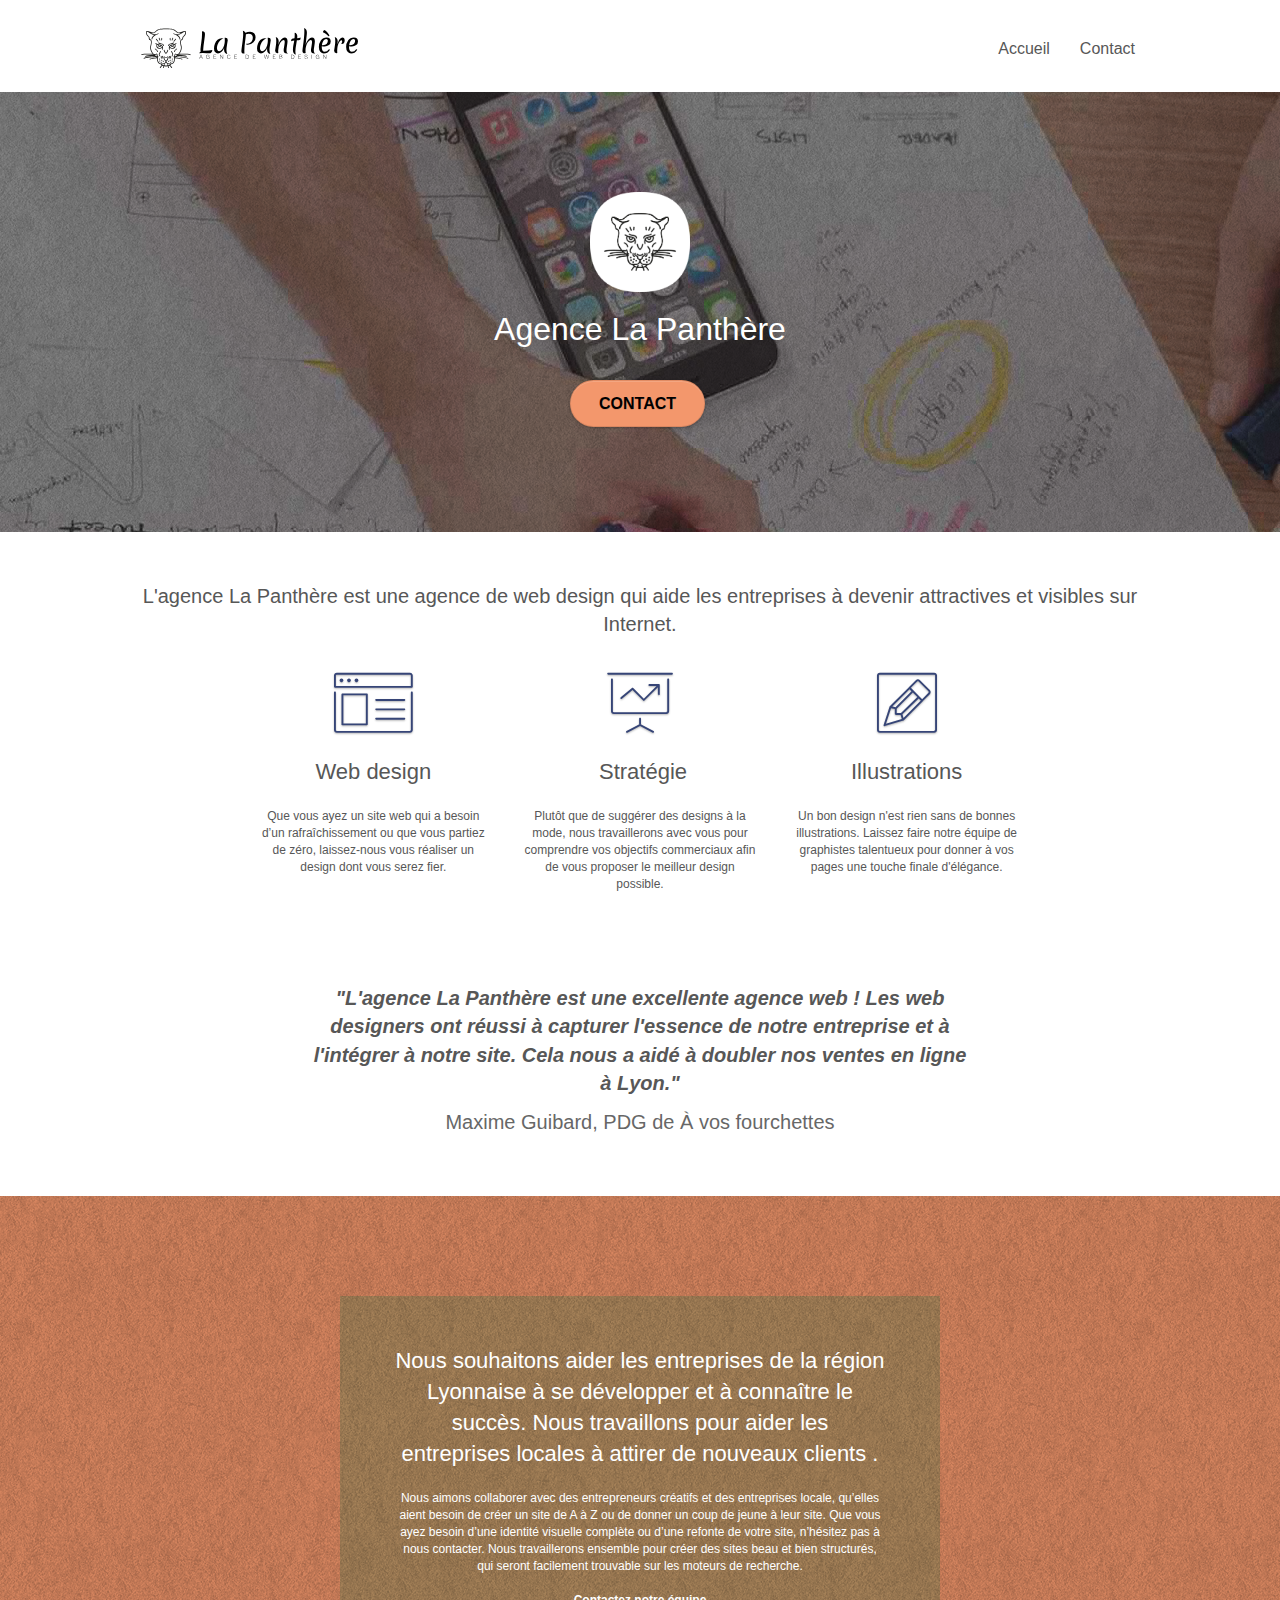
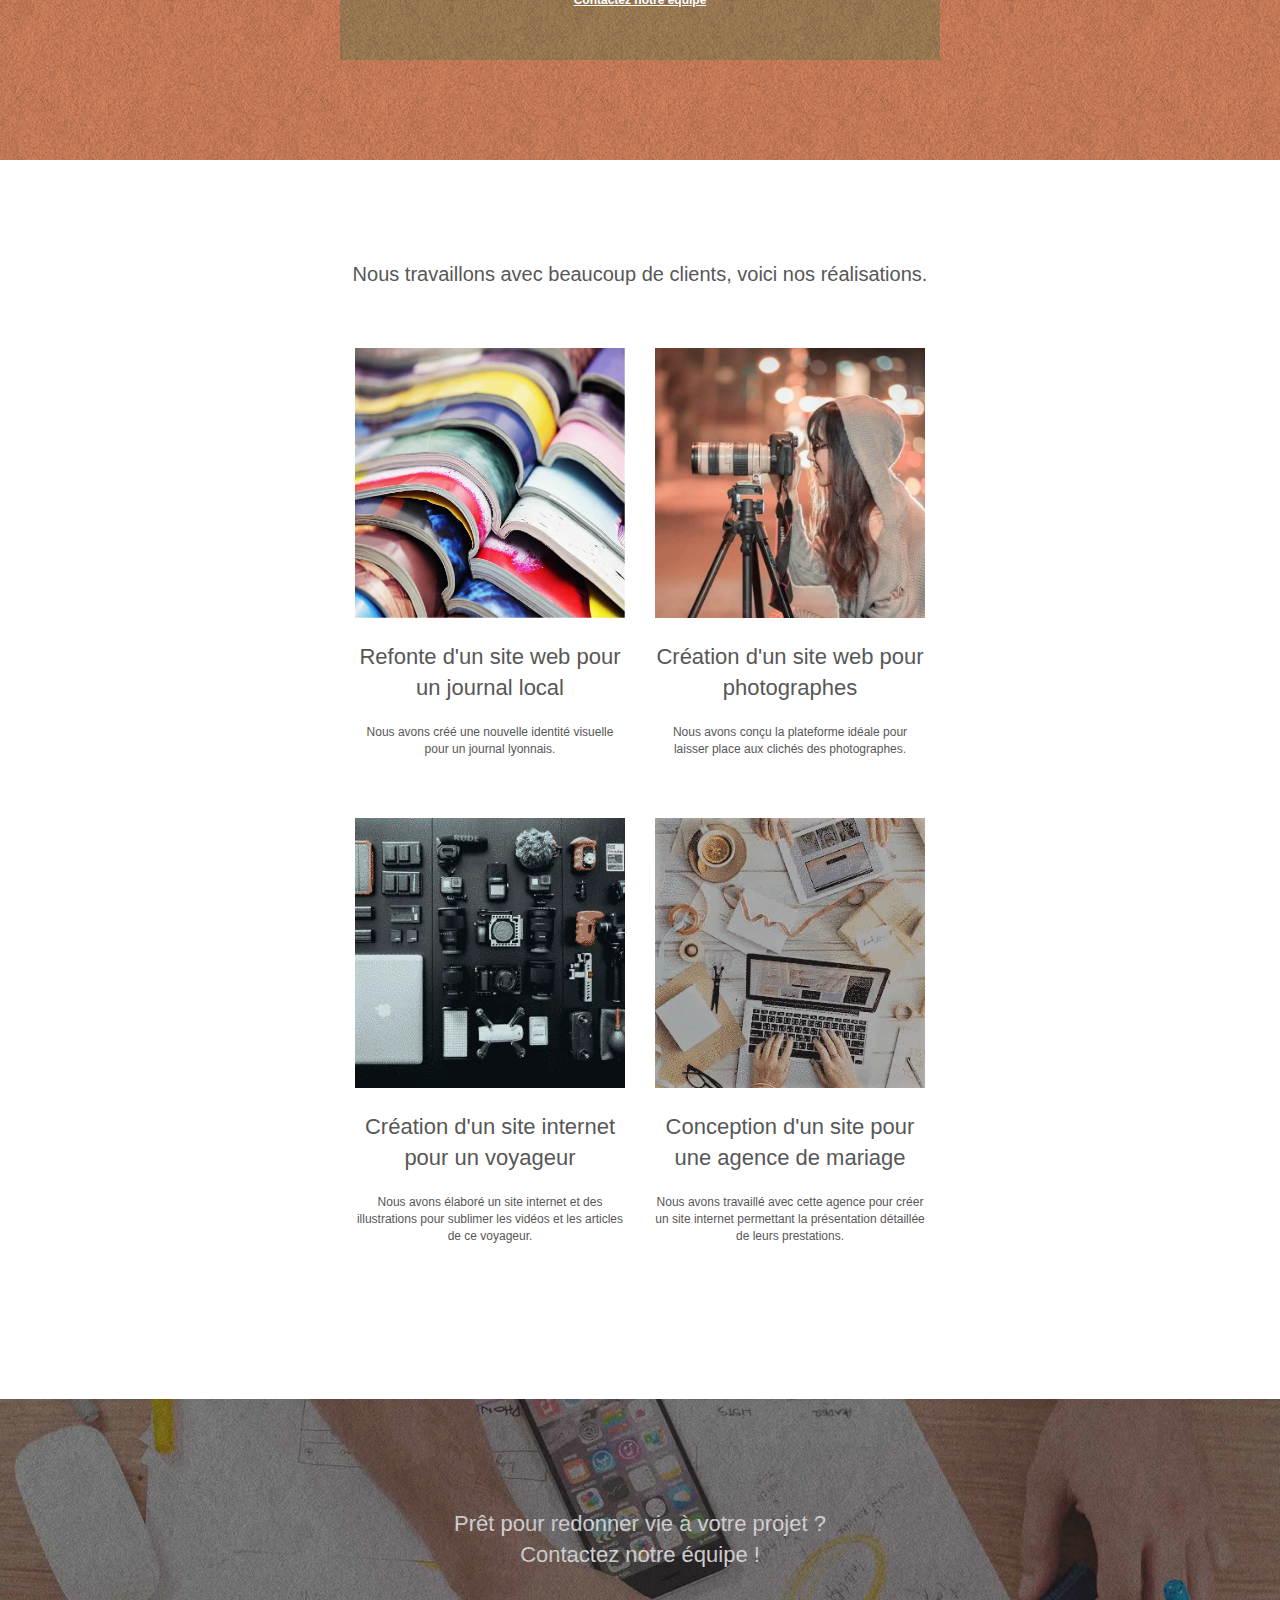
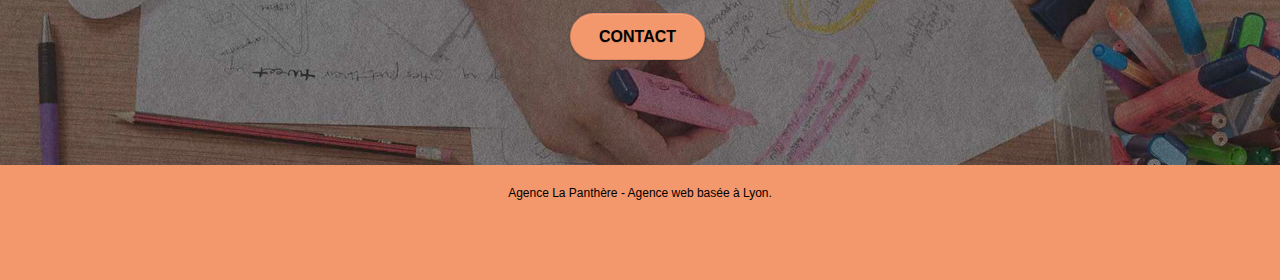
<file: index.html>
<!doctype html>
<html lang="fr">
<head>
  <meta charset="utf-8">
  <meta name="keywords" content="entreprise webdesign Lyon, webdesign lyon, agence webdesign lyon, agence webdesign">
  <meta name="description" content="Bienvenue sur le site de La Panthère. Vous avez un projet web en tête et vous cherchez une agence pour le concrétiser ? Visitez notre site !">
  <meta name="viewport" content="width=device-width, initial-scale=1.0, viewport-fit=cover">
  <link rel="icon" type="image/x-icon" href="img/favicon.jpg">
  <title>La Panthère - Accueil</title>

  <link rel="stylesheet" type="text/css" href="./css/bootstrap.min.css">
  <link rel="stylesheet" type="text/css" href="./css/style.min.css">
  <link rel="stylesheet" href="https://pro.fontawesome.com/releases/v5.10.0/css/all.css" integrity="sha384-AYmEC3Yw5cVb3ZcuHtOA93w35dYTsvhLPVnYs9eStHfGJvOvKxVfELGroGkvsg+p" crossorigin="anonymous"/>
  <link rel="stylesheet" type="text/css" href="./css/et-line.min.css">

	<script src="./js/jquery-2.1.0.min.js"></script>
	<script async src="./js/bootstrap.min.js"></script>
	<script async src="./js/blocs.min.js"></script>
	<script async src="./js/jquery.touchSwipe.min.js" defer></script>
	<script async src="./js/gmaps.min.js"></script>

  <link rel="canonical" href="http://localhost/P4_QUADRELLI_code/accueil.html"/>
  <link rel="alternate" hreflang="x-default" href="http://localhost/P4_QUADRELLI_code/contact.html">
<!-- Analytics -->

<!-- Analytics END -->

</head>
<body>
<!-- Principal conteneur -->
<div class="page-container">

<!-- bloc-0 -->
<div class="bloc bgc-white l-bloc " id="bloc-0">
	<div class="container bloc-sm">

		<nav class="navbar row">
			<div class="navbar-header">
				<a class="navbar-brand" href="index.html"><img src="img/agence-la-panthere-monochrome.svg" alt="paris web design logo agence web meilleure agence" height="40" /></a>
				<button id="nav-toggle" type="button" class="ui-navbar-toggle navbar-toggle" data-toggle="collapse" data-target=".navbar-1">
					<span class="sr-only">Toggle navigation</span><span class="icon-bar"></span><span class="icon-bar"></span><span class="icon-bar"></span>
				</button>
			</div>
			<div class="collapse navbar-collapse navbar-1 special-dropdown-nav">
				<ul class="site-navigation nav navbar-nav">
					<li>
						<a href="index.html">Accueil</a>
					</li>
					<li>
						<a href="contact.html">Contact</a>
					</li>
				</ul>
			</div>
		</nav>
	</div>
</div>
<!-- bloc-0 END -->

<!-- bloc-1-presentation -->
<div class="bloc bgc-dark-slate-blue bg-banniere d-bloc bg-t-edge bloc-bg-texture texture-paper b-parallax" id="bloc-1-hero">
	<div class="container bloc-lg">
		<div class="row tight-width-whitespace">
			<div class="col-sm-12">
				<img src="img/logo.png" class="center-block image-resize-mode" width="100" alt="Agence La Panthère, agence web paris, création logo paris" />
				<h1 class="text-center hero-bloc-text tc-white ">
					Agence La Panthère
				</h1>
				<div class="text-center">
					<a href="page2.html" class="btn btn-lg btn-clean btn-rd cta-hero btn-atomic-tangerine" id="cta-hero">Contact</a>
				</div>
			</div>
		</div>
	</div>
</div>
<!-- bloc-1-presentation END -->

<!-- bloc-2-services -->
<div class="bloc bgc-white l-bloc" id="bloc-2-services">
	<div class="container bloc-md">
		<div class="row">
			<div class="col-sm-12 text-center">
				<p class="t-presentation">L'agence La Panthère est une agence de web design qui aide les entreprises à devenir attractives et visibles sur Internet.</p>
			</div>
		</div>
		<div class="row voffset-lg med-width-whitespace">
			<div class="col-sm-4">
				<div class="text-center">
					<span class="et-icon-browser sm-shadow icon-dark-slate-blue icons icon-lg"></span>
				</div>
				<h2 class="mg-md text-center">
					Web design
				</h2>
				<p class="text-center ">
					Que vous ayez un site web qui a besoin d&rsquo;un rafraîchissement ou que vous partiez de zéro, laissez-nous vous réaliser un design dont vous serez fier.
				</p>
			</div>
			<div class="col-sm-4">
				<div class="text-center">
					<span class="et-icon-presentation sm-shadow icon-dark-slate-blue icons icon-lg"></span>
				</div>
				<h2 class="mg-md text-center">
					&nbsp;Stratégie
				</h2>
				<p class="text-center ">
					Plutôt que de suggérer des designs à la mode, nous travaillerons avec vous pour comprendre vos objectifs commerciaux afin de vous proposer le meilleur design possible.<br>
				</p>
			</div>
			<div class="col-sm-4">
				<div class="text-center">
					<span class="et-icon-edit sm-shadow icon-dark-slate-blue icons icon-lg"></span>
				</div>
				<h2 class="mg-md text-center">
					Illustrations
				</h2>
				<p class="text-center ">
					Un bon design n'est rien sans de bonnes illustrations. Laissez faire notre équipe de graphistes talentueux pour donner à vos pages une touche finale d'élégance.
				</p>
			</div>
		</div>
		<div class="row voffset-lg voffset">
			<div class="col-xs-12 col-md-8 col-md-offset-2 text-center">
        <p class="t-presentation t-italic t-bold">
          "L'agence La Panthère est une excellente agence web ! Les web designers ont réussi à capturer l'essence de notre entreprise et à l'intégrer à notre site. Cela nous a aidé à doubler nos ventes en ligne à Lyon."
        </p>
        <p class="t-presentation t-clear">Maxime Guibard, PDG de À vos fourchettes</p>
			</div>
		</div>
	</div>
</div>
<!-- bloc-2-services END -->

<!-- bloc-3-what-i-do -->
<div class="bloc tc-white bgc-atomic-tangerine bg-presentation d-bloc bloc-bg-texture texture-paper b-parallax" id="bloc-3-what-i-do">
	<div class="container bloc-lg">
		<div class="row tight-width-whitespace black-background">
			<div class="col-sm-12">
				<h2 class="mg-md text-center tc-white">
					Nous souhaitons aider les entreprises de la région Lyonnaise à se développer et à connaître le succès. Nous travaillons pour aider les entreprises locales à attirer de nouveaux clients .<br>
				</h2>
				<p class="text-center white">
					Nous aimons collaborer avec des entrepreneurs créatifs et des entreprises locale, qu’elles aient besoin de créer un site de A à Z ou de donner un coup de jeune à leur site. Que vous ayez besoin d’une identité visuelle complète ou d’une refonte de votre site, n’hésitez pas à nous contacter. Nous travaillerons ensemble pour créer des sites beau et bien structurés, qui seront facilement trouvable sur les moteurs de recherche. <br><br><a class="ltc-white bold-link" href="page2.html">Contactez notre équipe</a><br>
				</p>
			</div>
		</div>
	</div>
</div>
<!-- bloc-3-what-i-do END -->

<!-- bloc-4-portfolio -->
<div class="bloc bgc-white bg-lines-h2-bg bg-repeat l-bloc" id="bloc-4-portfolio">
	<div class="container bloc-lg">
		<div class="row">
			<div class="col-sm-12 text-center">
				<p class="t-presentation">Nous travaillons avec beaucoup de clients, voici nos réalisations.</p>
			</div>
		</div>
		<div class="row tight-width-whitespace portfolio-row">
			<div class="col-sm-6">
				<a href="#" data-lightbox="img/couverture-livre-compressed.avif" data-gallery-id="gallery-1" data-caption="Refonte d'un site web pour un journal local" data-frame="snapshot-lb"><img src="img/couverture-livre-compressed.avif" alt="paris web design logo agence web meilleure agence et refonte site web journal" class="img-responsive portfolio-thumb" /></a>
				<h2 class="mg-md text-center">
					Refonte d'un site web pour un journal local
				</h2>
				<p class="text-center">
					Nous avons créé une nouvelle identité visuelle pour un journal lyonnais.
				</p>
			</div>
			<div class="col-sm-6">
				<a href="#" data-lightbox="img/femme-photographe-compressed.avif" data-gallery-id="gallery-1" data-caption="Création d'un site web pour photographes" data-frame="snapshot-lb"><img src="img/femme-photographe-compressed.avif" class="img-responsive portfolio-thumb" alt="paris web design logo agence web meilleure agence, Création d'un site web pour photographes" /></a>
				<h2 class="mg-md text-center">
					Création d'un site web pour photographes
				</h2>
				<p class="text-center">
					Nous avons conçu la plateforme idéale pour laisser place aux clichés des photographes.
				</p>
			</div>
		</div>
		<div class="row tight-width-whitespace portfolio-row">
			<div class="col-sm-6">
				<a href="#" data-lightbox="img/appareils-photos-compressed.avif" data-gallery-id="gallery-1" data-caption="Création d'un site internet pour un voyageur" data-frame="snapshot-lb"><img src="img/appareils-photos-compressed.avif" class="img-responsive portfolio-thumb" alt="paris web design logo agence web meilleure agence, Création d'un site web pour voyageur"/></a>
				<h2 class="mg-md text-center">
					Création d'un site internet pour un voyageur
				</h2>
				<p class="text-center">
					Nous avons élaboré un site internet et des illustrations pour sublimer les vidéos et les articles de ce voyageur.
				</p>
			</div>
			<div class="col-sm-6">
				<a href="#" data-lightbox="img/bureau-travail-compressed.avif" data-gallery-id="gallery-1" data-caption="Conception d'un site pour une agence de mariage" data-frame="snapshot-lb"><img src="img/bureau-travail-compressed.avif" class="img-responsive portfolio-thumb" alt="paris web design logo agence web meilleure agence, Création d'un site web pour agence de mariage" /></a>
				<h2 class="mg-md text-center">
					Conception d'un site pour une agence de mariage
				</h2>
				<p class="text-center">
					Nous avons travaillé avec cette agence pour créer un site internet permettant la présentation détaillée de leurs prestations.
				</p>
			</div>
		</div>
	</div>
</div>
<!-- bloc-4-portfolio END -->

<!-- bloc-5-cta -->
<div class="bloc bgc-dark-slate-blue bg-banniere d-bloc bloc-bg-texture texture-paper" id="bloc-5-cta">
	<div class="container bloc-lg">
		<div class="row">
			<h2 class="mg-md text-center tc-white">
				Prêt pour redonner vie à votre projet ?<br>Contactez notre équipe !
			</h2>
			<div class="col-sm-12 text-center">
				<a href="page2.html" class="btn btn-atomic-tangerine btn-clean btn-rd btn-lg cta-hero">Contact</a>
			</div>
		</div>
	</div>
</div>
<!-- bloc-5-cta END -->

<!-- Footer - bloc-8 -->
<div class="bloc bgc-atomic-tangerine d-bloc" id="bloc-8">
	<div class="container bloc-sm">
		<div class="row">
			<div class="col-sm-12">
				<p class="text-center tc-black">
					Agence La Panthère - Agence web basée à Lyon.<br>
				</p>
				<div class="row row-no-gutters social">
          <div class="col-sm-3">
            <div class="text-center logo-container">
              <a class="social" href="https://twitter.com/lapanthere"><span class="fab fa-twitter-square fa-2x"></span></a>
            </div>
          </div>
          <div class="col-sm-3">
            <div class="text-center logo-container">
              <a class="social" href="https://facebook.com/lapanthere"><span class="fab fa-facebook fa-2x"></span></a>
            </div>
          </div>
          <div class="col-sm-3">
            <div class="text-center logo-container">
              <a class="social" href="https://dribble.io/lapanthere"><span class="fab fa-dribbble-square fa-2x"></span></a>
            </div>
          </div>
          <div class="col-sm-3">
            <div class="text-center logo-container">
              <a class="social" href="https://instagram.com/lapanthere"><span class="fab fa-instagram fa-2x"></span></a>
            </div>
          </div>
				</div>
			</div>
		</div>
	</div>
</div>
<!-- Footer - bloc-8 END -->

</div>
<!-- Principal conteneur END -->


</body>
</html>
</file>
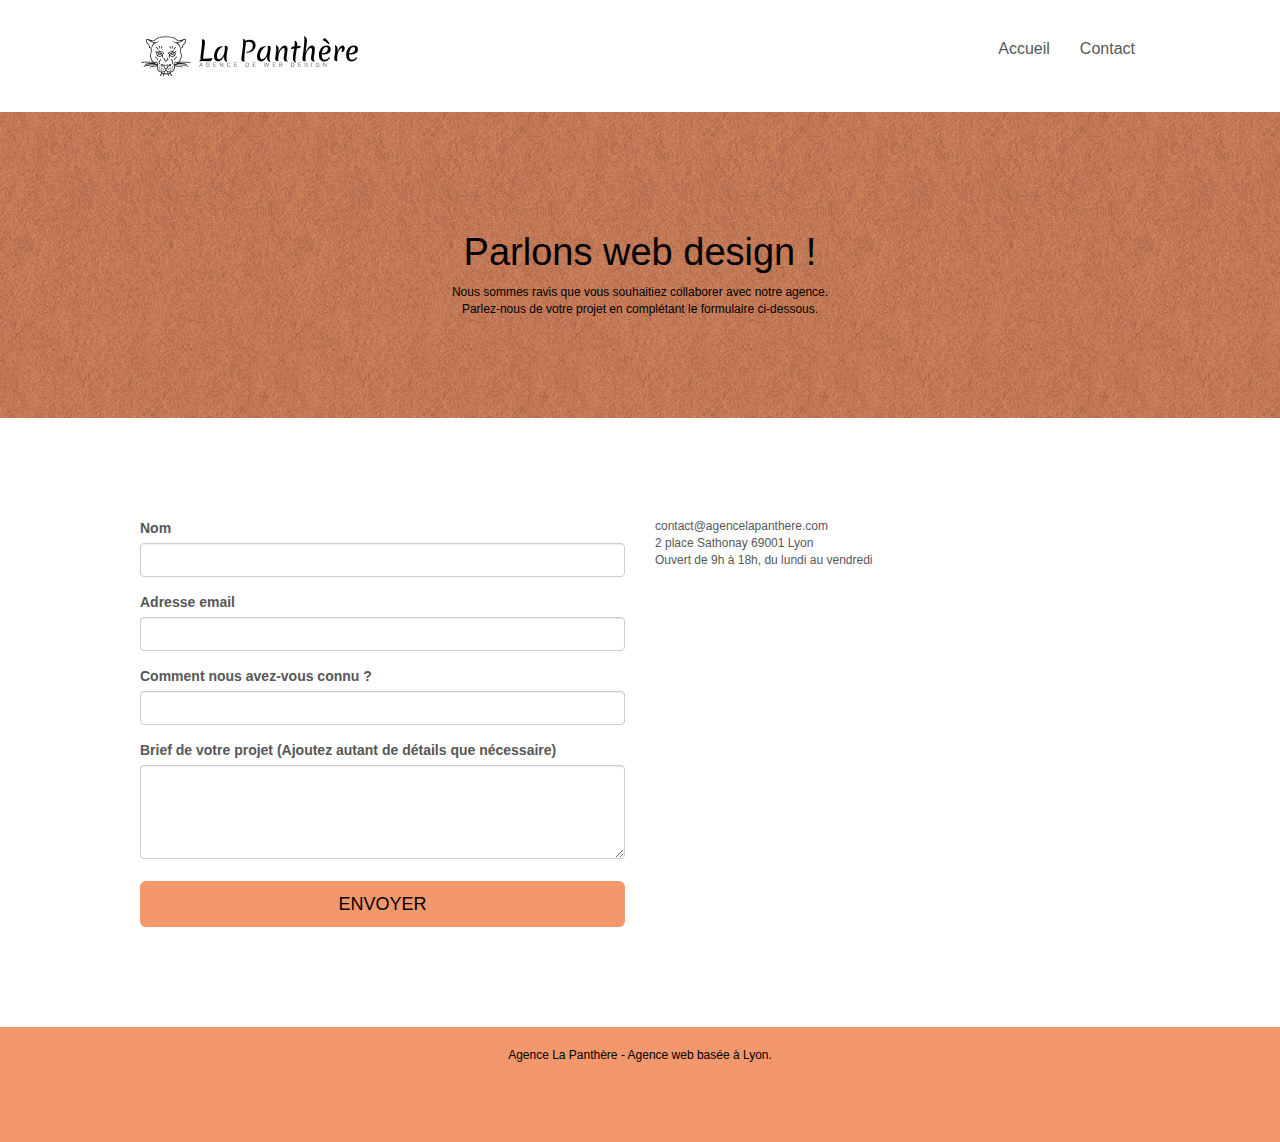
<file: contact.html>
<!doctype html>
<html lang="fr">
<head>
  <meta charset="utf-8">
  <meta name="keywords" content="entreprise webdesign Lyon, webdesign lyon, agence webdesign lyon, agence webdesign">
  <meta name="description" content="Voici la page de contact de l'entreprise La Panthère. Remplissez le formulaire pour rentrer en contact avec notre service commercial.">
  <meta name="viewport" content="width=device-width, initial-scale=1.0, viewport-fit=cover">
  <link rel="icon" type="image/x-icon" href="img/favicon.jpg">
  <title>La Panthère - Contact</title>

  <link rel="stylesheet" href="https://pro.fontawesome.com/releases/v5.10.0/css/all.css" integrity="sha384-AYmEC3Yw5cVb3ZcuHtOA93w35dYTsvhLPVnYs9eStHfGJvOvKxVfELGroGkvsg+p" crossorigin="anonymous"/>
  <link rel="stylesheet" type="text/css" href="./css/style.min.css">
	<link rel="stylesheet" type="text/css" href="./css/et-line.min.css">
  <link rel="stylesheet" type="text/css" href="./css/bootstrap.min.css">

  <script src="./js/jquery-2.1.0.min.js"></script>
  <script async src="./js/blocs.min.js"></script>
  <script async src="./js/bootstrap.min.js"></script>
	<script async src="./js/jqBootstrapValidation.min.js"></script>
	<script async src="./js/formHandler.min.js"></script>

<!-- CDN NOT USED BECAUSE OF COMPATIBILITY PROBLEM -->
<!-- <script src="https://code.jquery.com/jquery-3.6.0.min.js" integrity="sha256-/xUj+3OJU5yExlq6GSYGSHk7tPXikynS7ogEvDej/m4=" crossorigin="anonymous"></script> -->
<!-- <script async src="https://cdn.jsdelivr.net/npm/bootstrap@5.1.3/dist/js/bootstrap.min.js" integrity="sha384-QJHtvGhmr9XOIpI6YVutG+2QOK9T+ZnN4kzFN1RtK3zEFEIsxhlmWl5/YESvpZ13" crossorigin="anonymous"></script> -->
<!-- <link rel="stylesheet" href="https://cdn.jsdelivr.net/npm/bootstrap@5.1.3/dist/css/bootstrap.min.css" integrity="sha384-1BmE4kWBq78iYhFldvKuhfTAU6auU8tT94WrHftjDbrCEXSU1oBoqyl2QvZ6jIW3" crossorigin="anonymous"> -->

  <link rel="canonical" href="http://localhost/P4_QUADRELLI_code/accueil.html"/>
  <link rel="alternate" hreflang="x-default" href="http://localhost/P4_QUADRELLI_code/contact.html">
<!-- Analytics -->

<!-- Analytics END -->

</head>
<body>
<!-- Principal conteneur -->
<div class="page-container">

<!-- bloc-0 -->
<div class="bloc bgc-white l-bloc " id="bloc-0">
	<div class="container bloc-sm">
		<nav class="navbar row">
			<div class="navbar-header">
				<a class="navbar-brand" href="index.html"><img src="img/agence-la-panthere-monochrome.svg" alt="atlanta web design logo" height="40" /></a>
				<button id="nav-toggle" type="button" class="ui-navbar-toggle navbar-toggle" data-toggle="collapse" data-target=".navbar-1">
					<span class="sr-only">Toggle navigation</span><span class="icon-bar"></span><span class="icon-bar"></span><span class="icon-bar"></span>
				</button>
			</div>
			<div class="collapse navbar-collapse navbar-1 special-dropdown-nav">
				<ul class="site-navigation nav navbar-nav">
					<li>
						<a href="index.html">Accueil</a>
					</li>
					<li>
						<a href="contact.html">Contact</a>
					</li>
				</ul>
			</div>
		</nav>
	</div>
</div>
<!-- bloc-0 END -->

<!-- bloc-6 -->
<div class="bloc bg-dots-bg bg-repeat bgc-atomic-tangerine d-bloc bloc-bg-texture texture-paper" id="bloc-6">
	<div class="container bloc-lg">
		<div class="row">
			<div class="col-sm-12">
				<h1 class="text-center hero-bloc-text tc-black">
					Parlons web design !
				</h1>
				<p class="text-center mg-lg tc-black tight-width-whitespace">
					Nous sommes ravis que vous souhaitiez collaborer avec notre agence.<br>
					Parlez-nous de votre projet en complétant le formulaire ci-dessous.
				</p>
			</div>
		</div>
	</div>
</div>
<!-- bloc-6 END -->

<!-- bloc-7 -->
<div class="bloc bgc-white l-bloc" id="bloc-7">
	<div class="container bloc-lg">
		<div class="row">
			<div class="col-sm-6">
				<form id="form_1" novalidate success-msg="Your message has been sent." fail-msg="Sorry it seems that our mail server is not responding, Sorry for the inconvenience!">
					<div class="form-group">
						<label for="name">
							Nom
						</label>
						<input id="name" name="name" class="form-control" required />
					</div>
					<div class="form-group">
						<label for="email">
							Adresse email
						</label>
						<input id="email" name="email" class="form-control" type="email" required />
					</div>
					<div class="form-group">
						<label for="fromwhere">
							Comment nous avez-vous connu ?
						</label>
						<input id="fromwhere" class="form-control" name="fromwhere" type="email" required />
					</div>
					<div class="form-group">
						<label for="message">
							Brief de votre projet (Ajoutez autant de détails que nécessaire)<br>
						</label>
            <textarea id="message" name="message" class="form-control" rows="4" cols="50" required></textarea>
					</div>
					<button class="bloc-button btn btn-lg btn-block cta-hero btn-atomic-tangerine" type="submit">
						Envoyer
					</button>
				</form>
			</div>
			<div class="col-sm-6">
				<p>
					contact@agencelapanthere.com<br>2 place Sathonay 69001 Lyon<br>Ouvert de 9h à 18h, du lundi au vendredi<br>
				</p>
			</div>
		</div>
	</div>
</div>
<!-- bloc-7 END -->

<!-- ScrollToTop Button -->
<!-- <a class="bloc-button btn btn-d scrollToTop" onclick="scrollToTarget('1')"><span class="fab fa-twitter-square fa-2x"></a> -->
<a class="scrollToTop" onclick="scrollToTarget('1')"><span class="fas fa-chevron-up fa-2x"></a>
<!-- ScrollToTop Button END-->


<!-- Footer - bloc-8 -->
<div class="bloc bgc-atomic-tangerine d-bloc" id="bloc-8">
	<div class="container bloc-sm">
		<div class="row">
			<div class="col-sm-12">
				<p class="text-center tc-black">
					Agence La Panthère - Agence web basée à Lyon.<br>
				</p>
				<div id="footer-logos" class="row row-no-gutters social">
					<div class="col-sm-3">
						<div class="text-center logo-container">
							<a class="social" href="https://twitter.com/lapanthere"><span class="fab fa-twitter-square fa-2x"></span></a>
						</div>
					</div>
					<div class="col-sm-3">
						<div class="text-center logo-container">
							<a class="social" href="https://facebook.com/lapanthere"><span class="fab fa-facebook fa-2x"></span></a>
						</div>
					</div>
					<div class="col-sm-3">
						<div class="text-center logo-container">
							<a class="social" href="https://dribble.io/lapanthere"><span class="fab fa-dribbble-square fa-2x"></span></a>
						</div>
					</div>
					<div class="col-sm-3">
						<div class="text-center logo-container">
							<a class="social" href="https://instagram.com/lapanthere"><span class="fab fa-instagram fa-2x"></span></a>
						</div>
					</div>
				</div>
			</div>
		</div>
	</div>
</div>
<!-- Footer - bloc-8 END -->

</div>
<!-- Principal conteneur END -->


</body>
</html>
</file>
<file: css/style.min.css>
body{margin:0;padding:0;background:#fff;overflow-x:hidden;-webkit-font-smoothing:antialiased;-moz-osx-font-smoothing:grayscale}a,button{transition:all .3s ease-in-out;outline:0!important}a:hover{text-decoration:none;cursor:pointer}#page-loading-blocs-notifaction{position:fixed;top:0;bottom:0;width:100%;z-index:100000;background:#fff url("../img/pageload-spinner.gif") no-repeat center center}.bloc{width:100%;clear:both;background:50% 50% no-repeat;padding:0 50px;-webkit-background-size:cover;-moz-background-size:cover;-o-background-size:cover;background-size:cover;position:relative}.bloc .container{padding-left:0;padding-right:0}.bloc-lg{padding:100px 50px}.bloc-md{padding:50px}.bloc-sm{padding:20px 50px}#footer-logos{display:flex;justify-content:space-evenly}.bg-b-edge,.bg-bl-edge,.bg-br-edge,.bg-center,.bg-l-edge,.bg-r-edge,.bg-repeat,.bg-t-edge,.bg-tl-edge,.bg-tr-edge{-webkit-background-size:auto!important;-moz-background-size:auto!important;-o-background-size:auto!important;background-size:auto!important}.bg-repeat{background:repeat}.bg-t-edge{background:top no-repeat}.bloc-bg-texture::before{content:"";background-size:2px 2px;position:absolute;top:0;bottom:0;left:0;right:0}.texture-paper::before{background:url("../img/texture-paper-compressed.avif");background-size:280px 280px}.b-parallax{background-attachment:fixed}.d-bloc{color:rgba(255,255,255,.7)}.d-bloc button:hover{color:rgba(255,255,255,.9)}.d-bloc .icon-round,.d-bloc .icon-rounded,.d-bloc .icon-semi-rounded-a,.d-bloc .icon-semi-rounded-b,.d-bloc .icon-square{border-color:rgba(255,255,255,.9)}.d-bloc .divider-h span{border-color:rgba(255,255,255,.2)}.d-bloc .a-btn,.d-bloc .navbar a,.d-bloc .navbar-brand,.d-bloc a .icon-lg,.d-bloc a .icon-md,.d-bloc a .icon-sm,.d-bloc a .icon-xl,.d-bloc h1 a,.d-bloc h2 a,.d-bloc h3 a,.d-bloc h4 a,.d-bloc h5 a,.d-bloc h6 a,.d-bloc p a{color:rgba(255,255,255,.6)}.d-bloc .a-btn:hover,.d-bloc .navbar a:hover,.d-bloc .navbar-brand:hover,.d-bloc a:hover .icon-lg,.d-bloc a:hover .icon-md,.d-bloc a:hover .icon-sm,.d-bloc a:hover .icon-xl,.d-bloc h1 a:hover,.d-bloc h2 a:hover,.d-bloc h3 a:hover,.d-bloc h4 a:hover,.d-bloc h5 a:hover,.d-bloc h6 a:hover,.d-bloc p a:hover{color:#fff}.d-bloc .navbar-toggle .icon-bar{background:#fff}.d-bloc .btn-wire,.d-bloc .btn-wire:hover{color:#fff;border-color:#fff}.d-bloc .panel{color:rgba(0,0,0,.5)}.d-bloc .panel button:hover{color:rgba(0,0,0,.7)}.d-bloc .panel icon{border-color:rgba(0,0,0,.7)}.d-bloc .panel .divider-h span{border-color:rgba(0,0,0,.1)}.d-bloc .panel .a-btn{color:rgba(0,0,0,.6)}.d-bloc .panel .a-btn:hover{color:#000}.d-bloc .panel .btn-wire,.d-bloc .panel .btn-wire:hover{color:rgba(0,0,0,.7);border-color:rgba(0,0,0,.3)}.d-bloc .panel,.l-bloc{color:rgba(0,0,0,.5)}.d-bloc .panel button:hover,.l-bloc button:hover{color:rgba(0,0,0,.7)}.l-bloc .icon-round,.l-bloc .icon-rounded,.l-bloc .icon-semi-rounded-a,.l-bloc .icon-semi-rounded-b,.l-bloc .icon-square{border-color:rgba(0,0,0,.7)}.d-bloc .panel .divider-h span,.l-bloc .divider-h span{border-color:rgba(0,0,0,.1)}.d-bloc .panel .a-btn,.l-bloc .a-btn,.l-bloc .navbar a,.l-bloc .navbar-brand,.l-bloc a .icon-lg,.l-bloc a .icon-md,.l-bloc a .icon-sm,.l-bloc a .icon-xl,.l-bloc h1 a,.l-bloc h2 a,.l-bloc h3 a,.l-bloc h4 a,.l-bloc h5 a,.l-bloc h6 a,.l-bloc p a{color:rgba(0,0,0,.6)}.d-bloc .panel .a-btn:hover,.l-bloc .a-btn:hover,.l-bloc .navbar a:hover,.l-bloc .navbar-brand:hover,.l-bloc a:hover .icon-lg,.l-bloc a:hover .icon-md,.l-bloc a:hover .icon-sm,.l-bloc a:hover .icon-xl,.l-bloc h1 a:hover,.l-bloc h2 a:hover,.l-bloc h3 a:hover,.l-bloc h4 a:hover,.l-bloc h5 a:hover,.l-bloc h6 a:hover,.l-bloc p a:hover{color:#000}.l-bloc .navbar-toggle .icon-bar{color:rgba(0,0,0,.6)}.d-bloc .panel .btn-wire,.d-bloc .panel .btn-wire:hover,.l-bloc .btn-wire,.l-bloc .btn-wire:hover{color:rgba(0,0,0,.7);border-color:rgba(0,0,0,.3)}.voffset{margin-top:30px}.voffset-lg{margin-top:80px}.row-no-gutters{margin-right:0;margin-left:0}.row.row-no-gutters>[class*=" col-"],.row.row-no-gutters>[class^=col-]{padding-right:0;padding-left:0}#bloc-1-hero h1{font-size:32px}.navbar{margin-bottom:0;z-index:1}.navbar-brand{height:auto;padding:3px 15px;font-size:25px;font-weight:400;font-weight:600;line-height:44px}.navbar-brand img{max-height:200px;margin:0 5px 0 0;display:inline}.navbar-brand img[src$=svg]{min-width:100px}.nav-center .navbar-brand img{margin:0}.navbar .nav{padding-top:2px;margin-right:-16px;float:right;z-index:1}.nav>li{float:left;margin-top:4px;font-size:16px}.navbar-nav .open .dropdown-menu>li>a{text-align:inherit}.nav>li a:focus,.nav>li a:hover{background:0 0}.navbar-toggle{margin:10px 10px 0 0;border:0}.navbar-toggle:hover{background:0 0!important}.navbar-toggle .icon-bar{background-color:rgba(0,0,0,.5);width:26px}.nav-invert .navbar .nav{float:left}.nav-invert .navbar-brand,.nav-invert .navbar-header{float:right;position:relative;z-index:2}@media (min-width:768px){.site-navigation{position:absolute;top:50%;right:20px;transform:translate(0,-50%);-webkit-transform:translateY(-50%)}.nav>li .dropdown-menu a,.nav>li .dropdown-menu a:hover{color:#484848}.nav-invert .site-navigation{left:0;right:0}.nav-center{text-align:center}.nav-center .navbar-header{width:100%}.nav-center .nav>li,.nav-center .navbar-brand,.nav-center .navbar-header{float:none;display:inline-block}.nav-center .site-navigation{position:relative;width:100%;right:0;margin-right:0;margin-top:20px}.nav-center.mini-nav .navbar-toggle{float:none;margin:10px auto 0}}.nav>li>.dropdown a{background:0 0!important;display:block;padding:14px 15px}nav .caret{margin:0 5px}.dropdown-menu .dropdown-menu{top:-8px;left:100%}.dropdown-menu .dropmenu-flow-right{top:100%;left:0;margin-left:-1px;border-top-left-radius:0;border-top-right-radius:0}.dropdown-menu .dropdown span{border:4px solid #000;border-top-color:transparent;border-right-color:transparent;border-bottom-color:transparent;margin:6px -5px 0 0!important;float:right}.mg-md{margin-top:10px;margin-bottom:20px}.mg-lg{margin-top:10px;margin-bottom:40px}.btn{margin:0 5px 5px 0}.btn.pull-right{margin:0 0 5px 5px}.btn-d,.btn-d:focus,.btn-d:hover{color:#fff;background:rgba(0,0,0,.3)}button{outline:0!important}.btn-rd{border-radius:40px}.btn-clean{border:1px solid rgba(0,0,0,.08);border-bottom-color:rgba(0,0,0,.1);text-shadow:0 1px 0 rgba(0,0,1,.1);box-shadow:0 1px 3px rgba(0,0,1,.25),inset 0 1px 0 0 rgba(255,255,255,.15)}.icon-md{font-size:30px!important}.icon-lg{font-size:60px!important}.sm-shadow{text-shadow:0 1px 2px rgba(0,0,0,.3)}.panel-sq,.panel-sq .panel-footer,.panel-sq .panel-heading{border-radius:0}.panel-rd{border-radius:30px}.panel-rd .panel-heading{border-radius:29px 29px 0 0}.panel-rd .panel-footer{border-radius:0 0 29px 29px}.form-control{border-color:rgba(0,0,0,.1);box-shadow:none}.scrollToTop{width:40px;height:40px;position:fixed;bottom:20px;right:20px;z-index:500;transition:all .3s ease-in-out}.scrollToTop span{margin-top:6px}.showScrollTop{font-size:14px;opacity:1}a[data-lightbox]{position:relative;display:block;text-align:center}a[data-lightbox]:hover::before{content:"+";font-family:HelveticaNeue-Light,"Helvetica Neue Light","Helvetica Neue",Helvetica,Arial;font-size:32px;width:50px;height:50px;margin-left:-25px;border-radius:50%;background:rgba(0,0,0,.6);color:#fff;font-weight:100;z-index:1;position:absolute;top:50%;transform:translateY(-50%);-webkit-transform:translateY(-50%)}a[data-lightbox]:hover img{opacity:.6;-webkit-animation-fill-mode:none;animation-fill-mode:none}#lightbox-modal{display:flex;align-items:center}#lightbox-modal .modal-dialog{width:90%;max-width:900px;margin:0 auto 0}#lightbox-modal .modal-dialog img{max-height:90vh;margin:0 auto}.lightbox-caption{padding:20px;color:#fff;background:rgba(0,0,0,.5);position:absolute;left:15px;right:15px;bottom:5px}.close-lightbox{color:#fff;font-size:30px;position:absolute;top:20px;right:20px;z-index:20;background:rgba(0,0,0,.5);border:none;line-height:30px;padding:0 9px 5px;opacity:.3}.close-lightbox:hover,.next-lightbox:hover,.prev-lightbox:hover{opacity:1;color:#fff}.next-lightbox,.prev-lightbox{font-size:20px;color:rgba(255,255,255,.9);background:rgba(0,0,0,.5);transition:all .2s ease-in-out;position:absolute;top:45%;z-index:1;opacity:.4}.next-lightbox{padding:6px 8px 1px 13px;right:25px}.prev-lightbox{padding:6px 13px 1px 10px;left:25px}.snapshot-lb .modal-body{padding-bottom:45px}.snapshot-lb .lightbox-caption{padding:0;color:rgba(0,0,0,.5);background:0 0}.btn,a,h1,h2,h3,h4,h5,h6,label,p{font-family:helvetica;font-weight:400;color:#575757!important}.container{max-width:1000px}.hero-bloc-text{font-size:38px}.hero-bloc-text-sub{font-size:36px}.statement-bloc-text{line-height:26px;font-style:italic;font-size:20px;text-align:center;font-weight:lighter;max-width:520px;margin:auto auto auto auto}p{font-size:12px}.tight-width-whitespace{max-width:600px;margin:auto auto auto auto}.h1{font-size:20px;font-family:"Open Sans"}.cta-hero{margin-top:22px;color:#fff!important;text-transform:uppercase;padding:12px 28px 12px 28px;font-size:16px;font-weight:700}.social{margin:auto auto auto auto}.logo-container{height:48px;min-width:48px}h2{font-size:22px;line-height:1.4em}h3{font-size:15px;text-transform:uppercase;font-weight:700;color:#333!important}.med-width-whitespace{max-width:800px;margin:auto auto auto auto;box-shadow:0 0 0 #000}h1{color:#333!important}h4{color:#333!important}.icons{margin-bottom:14px;margin-top:24px}.white{color:#fff!important}.portfolio-thumb{margin-bottom:24px}.portfolio-row{margin-bottom:44px;margin-top:50px}.avatar{box-shadow:0 4px 9px rgba(0,0,0,.3)}.black-background{background-color:rgba(165,147,99,.7);padding:40px 40px 40px 40px}.bold-link{font-weight:900;text-decoration:underline!important}.bgc-white{background-color:#fff}.bgc-dark-slate-blue{background-color:#364577}.bgc-atomic-tangerine{background-color:#f3976c}.t-presentation{font-size:20px}.t-italic{font-style:italic}.t-bold{font-weight:700}.t-clear{opacity:.9}.tc-white{color:#fff!important}.tc-black{color:#000!important}.footer-link{height:48px}.btn-atomic-tangerine{background:#f3976c;color:#000!important}.btn-atomic-tangerine:hover{background:#c27956!important;color:#fff!important}.ltc-white{color:#fff!important}.ltc-white:hover{color:#ccc!important}.ltc-atomic-tangerine{color:#f3976c!important}.ltc-atomic-tangerine:hover{color:#c27956!important}.icon-dark-slate-blue{color:#364577!important;border-color:#364577!important}.bg-dots-bg{background-image:url("../img/dots-bg-compressed.avif")}.bg-lines-h2-bg{background-image:url("../img/lines-h2-bg.avif")}.bg-banniere{background-image:url("../img/agence-la-panthere-compressed.avif")}.bg-presentation{background-image:url("../img/image-de-presentation.avif")}@media (max-width:1024px){.bloc{padding-left:20px;padding-right:20px}.bloc-tile-2.full-width-bloc .container,.bloc-tile-3.full-width-bloc .container,.bloc-tile-4.full-width-bloc .container,.bloc.full-width-bloc{padding-left:0;padding-right:0}}@media (max-width:992px) and (min-width:768px){.navbar .nav{max-width:80%}.nav-center.navbar .nav{max-width:100%}}@media only screen and (min-device-width:768px) and (max-device-width:1024px) and (orientation:landscape){.b-parallax{background-attachment:scroll}}@media only screen and (min-device-width:1024px) and (max-device-width:1366px) and (-webkit-min-device-pixel-ratio:1.5){.b-parallax{background-attachment:scroll}}@media (max-width:991px){.container{width:100%}.b-parallax{background-attachment:scroll}#hero-bloc,.page-container{overflow-x:hidden;position:relative}.bloc{padding-left:constant(safe-area-inset-left);padding-right:constant(safe-area-inset-right)}.bloc-group,.bloc-group .bloc{display:block;width:100%}.bloc-fill-screen .fill-bloc-bottom-edge,.bloc-fill-screen .fill-bloc-top-edge{padding:0 20px;padding-left:constant(safe-area-inset-left);padding-right:constant(safe-area-inset-right)}}@media (max-width:767px){.page-container{overflow-x:hidden;position:relative}#disqus_thread,h1,h2,h3,h4,h5,h6,p{padding-left:10px!important;padding-right:10px!important}.b-parallax{background-attachment:scroll}.navbar .nav{padding-top:0;border-top:1px solid rgba(0,0,0,.2);float:none!important}.navbar.row{margin-left:0;margin-right:0}.site-navigation{position:inherit;transform:none;-webkit-transform:none;-ms-transform:none}.nav>li{margin-top:0;border-bottom:1px solid rgba(0,0,0,.1);background:rgba(0,0,0,.05);text-align:left;padding-left:15px;width:100%}.nav>li:hover{background:rgba(0,0,0,.08)}.dropdown .dropdown a .caret{float:none;margin:5px 0 0 10px!important;border:4px solid #000;border-bottom-color:transparent;border-right-color:transparent;border-left-color:transparent}#hero-bloc .navbar .nav{background:rgba(0,0,0,.8)}#hero-bloc .navbar .nav a{color:rgba(255,255,255,.6)}.hero{padding:50px 0}.hero-nav{left:-1px;right:-1px}.navbar-collapse{padding:0;overflow-x:hidden;-webkit-box-shadow:none;box-shadow:none}.navbar-brand img{max-height:40px;width:auto}.nav-invert .navbar-header{float:none;width:100%}.nav-invert .navbar-toggle{float:left;margin-left:10px}.bloc{padding-left:0;padding-right:0}.bloc-lg,.bloc-xl,.bloc-xxl{padding:40px 0}.bloc-md,.bloc-sm{padding-left:0;padding-right:0}.bloc-fill-screen .fill-bloc-bottom-edge,.bloc-fill-screen .fill-bloc-top-edge,.bloc-tile-2 .container,.bloc-tile-3 .container,.bloc-tile-4 .container{padding-left:0;padding-right:0}.a-block{padding:0 10px}.btn-dwn{display:none}.voffset{margin-top:5px}.voffset-md{margin-top:20px}.voffset-lg{margin-top:30px}form{padding:5px}.close-lightbox{display:inline-block}.blocsapp-device-iphone5{background-size:216px 425px;padding-top:60px;width:216px;height:425px}.blocsapp-device-iphone5 img{width:180px;height:320px}}@media (max-width:400px){.bloc{padding-left:0;padding-right:0}}@media (max-width:767px){.bloc-mob-center-text{text-align:center}}
</file>
